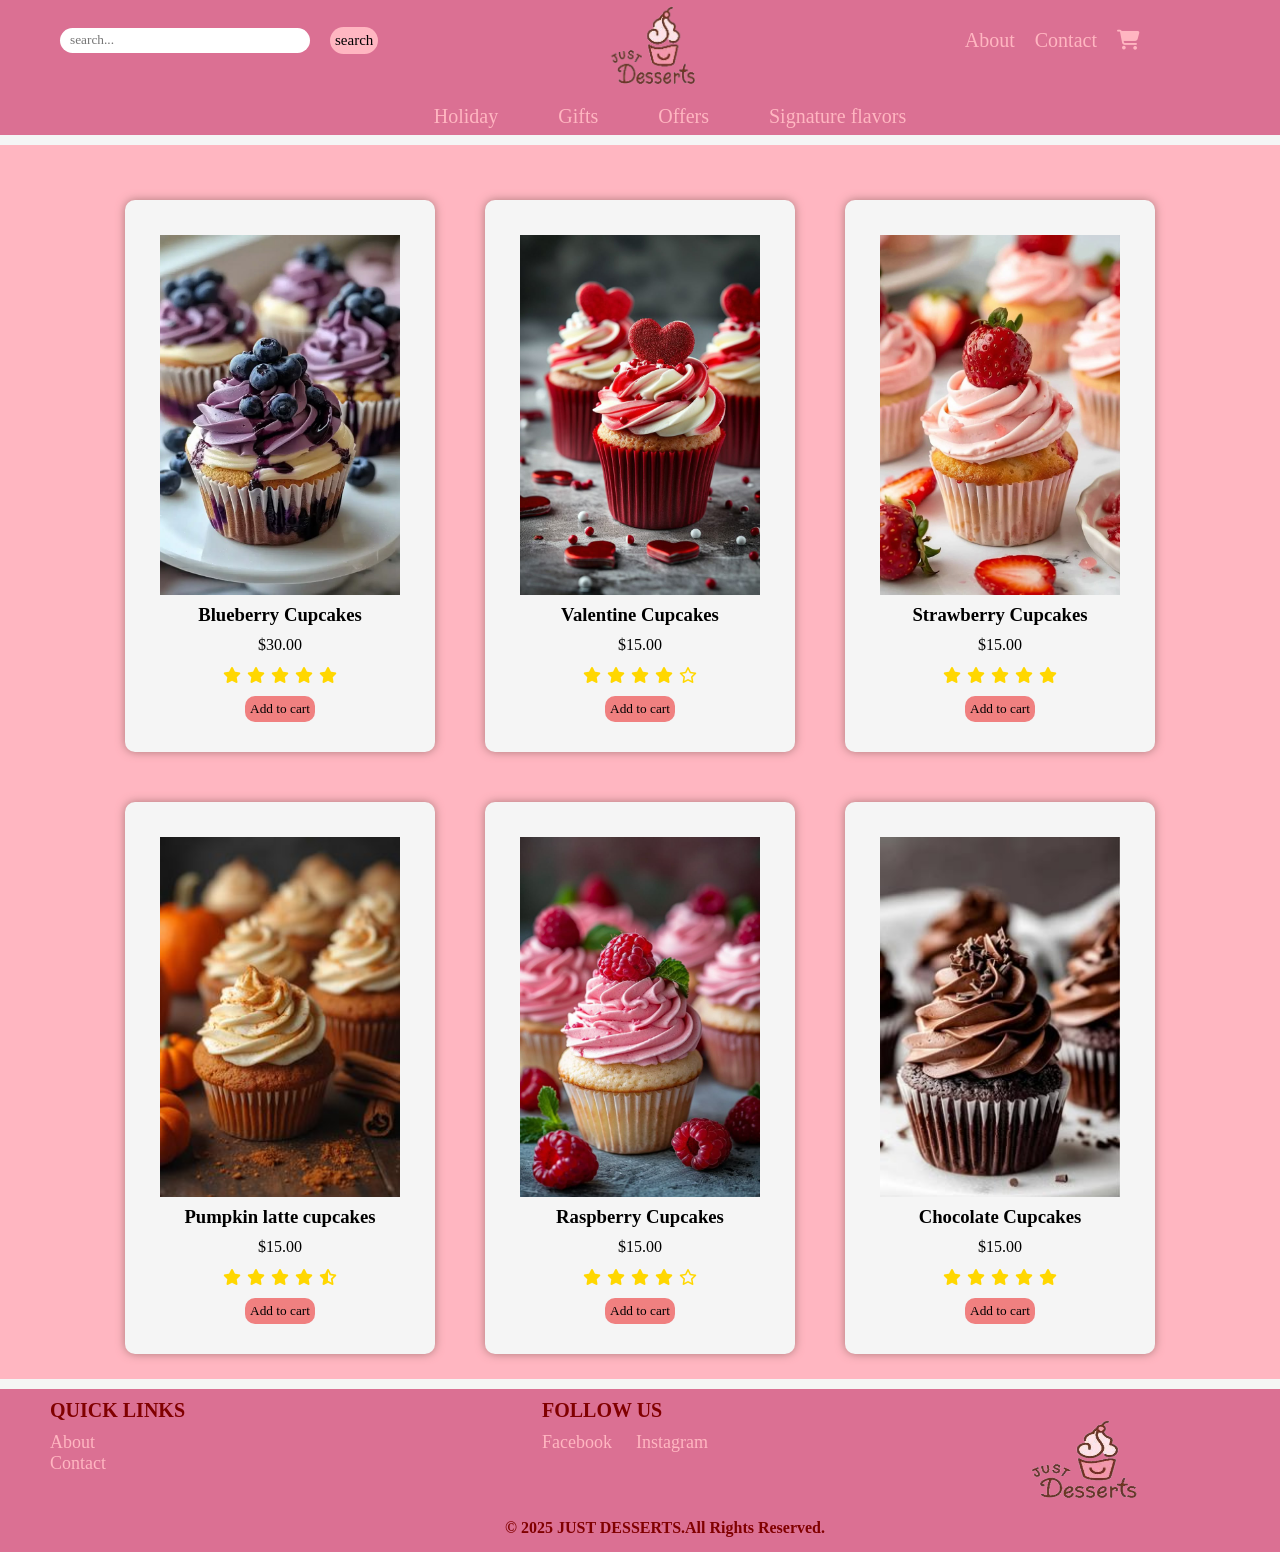
<file: index.html>
<!DOCTYPE html>
<html lang="en">
<head>
    <meta charset="UTF-8">
    <meta name="viewport" content="width=device-width, initial-scale=1.0">
    <title>JUST Desserts</title>
    <link rel="stylesheet" href="css/all.min.css">
    <link rel="stylesheet" href="css/fontawesome.min.css">
    <link rel="stylesheet" href="style.css">
</head>
<body>
    <nav class="topnav">
        <div class="search">
            <input type="text" placeholder="search...">
            <button type="submit">search</button>
        </div>
        <img class="logo" src="img/1742509626564.png">
        <ul class="menu">
        <li><a href="">About</a></li>
        <li><a href="">Contact</a></li>
        <li><a href=""><i class="fa-solid fa-cart-shopping"></i></a></li>
        </ul>
    </nav>
    <nav class="bottomnav">
        <ul class="categories">
            <li><a href="">Holiday</a></li>
            <li><a href="">Gifts</a></li>
            <li><a href="">Offers</a></li>
            <li><a href="">Signature flavors</a></li>
        </ul>
    </nav>
    <div class="one"></div>
    <div class="cupcakes">
        <div class="cupcake">
            <img src="img/White Chocolate Blueberry Cupcakes.jpg" alt="Blueberry cupcake">
            <h3> Blueberry Cupcakes</h3>
            <p>$30.00</p>
            <ul>
                <li><i class="fa-sharp fa-solid fa-star"></i></li>
                <li><i class="fa-sharp fa-solid fa-star"></i></li>
                <li><i class="fa-sharp fa-solid fa-star"></i></li>
                <li><i class="fa-sharp fa-solid fa-star"></i></li>
                <li><i class="fa-sharp fa-solid fa-star"></i></li>
            </ul>
            <button>Add to cart</button>
        </div>
        <div class="cupcake">
            <img src="img/Heartfelt Cupcake Harmony_ Valentine's Sweet Symphony.jpeg">
            <h3>Valentine Cupcakes</h3>
            <p>$15.00</p>
            <ul>
                <li><i class="fa-sharp fa-solid fa-star"></i></li>
                <li><i class="fa-sharp fa-solid fa-star"></i></li>
                <li><i class="fa-sharp fa-solid fa-star"></i></li>
                <li><i class="fa-sharp fa-solid fa-star"></i></li>
                <li><i class="fa-sharp fa-regular fa-star"></i></li>
            </ul>
            <button>Add to cart</button>
        </div>
        <div class="cupcake">
            <img src="img/Fresh Strawberry Cupcakes with Strawberry Buttercream.jpg">
            <h3>Strawberry Cupcakes</h3>
            <p>$15.00</p>
            <ul>
                <li><i class="fa-sharp fa-solid fa-star"></i></li>
                <li><i class="fa-sharp fa-solid fa-star"></i></li>
                <li><i class="fa-sharp fa-solid fa-star"></i></li>
                <li><i class="fa-sharp fa-solid fa-star"></i></li>
                <li><i class="fa-sharp fa-solid fa-star"></i></li>
            </ul>
            <button>Add to cart</button>
        </div>
        <div class="cupcake">
            <img src="img/8176ae749869a039ec9e68f3ed8843e2.jpg">
            <h3>Pumpkin latte cupcakes</h3>
            <p>$15.00</p>
            <ul>
                <li><i class="fa-sharp fa-solid fa-star"></i></li>
                <li><i class="fa-sharp fa-solid fa-star"></i></li>
                <li><i class="fa-sharp fa-solid fa-star"></i></li>
                <li><i class="fa-sharp fa-solid fa-star"></i></li>
                <li><i class="fa-sharp fa-solid fa-star-half-stroke"></i></li>
            </ul>
            <button>Add to cart</button>
        </div>
        <div class="cupcake">
            <img src="img/Кексы с малиновым чизкейком - праздник вкуса!_ 🎉🍰.jpg">
            <h3>Raspberry Cupcakes</h3>
            <p>$15.00</p>
            <ul>
                <li><i class="fa-sharp fa-solid fa-star"></i></li>
                <li><i class="fa-sharp fa-solid fa-star"></i></li>
                <li><i class="fa-sharp fa-solid fa-star"></i></li>
                <li><i class="fa-sharp fa-solid fa-star"></i></li>
                <li><i class="fa-sharp fa-regular fa-star"></i></li>
            </ul>
            <button>Add to cart</button>
        </div>
        <div class="cupcake">
            <img src="img/259f5f81c67001b5e968bc019fe7e2d0.jpg">
            <h3>Chocolate Cupcakes</h3>
            <p>$15.00</p>
            <ul>
                <li><i class="fa-sharp fa-solid fa-star"></i></li>
                <li><i class="fa-sharp fa-solid fa-star"></i></li>
                <li><i class="fa-sharp fa-solid fa-star"></i></li>
                <li><i class="fa-sharp fa-solid fa-star"></i></li>
                <li><i class="fa-sharp fa-solid fa-star"></i></li>
            </ul>
            <button>Add to cart</button>
        </div>
    </div>
     <div class="one"></div>
    <div class="footer">
        <div class="links">
            <h4>QUICK LINKS</h4>
            <ul>       
            <li><a href="">About</a></li> 
             <li><a href="">Contact</a></li>
            </ul>
         </div>
         <div class="media">
            <h4>FOLLOW US</h4>
             <a href="">Facebook</a>
             <a href="">Instagram</a>
         </div>
         <img class="logotwo" src="img/1742509626564.png">
         <p>© 2025 JUST DESSERTS.All Rights Reserved. </p>
    </div>

</body>
</html>
</file>
<file: style.css>
*{margin: 0px;padding: 0px;box-sizing: border-box;font-family:cursive;}
        .topnav{
            width: 100%;height: 25px;background-color: palevioletred;display: flex;justify-content: space-between;align-items: center;padding: 10px;padding-top: 40px;flex-wrap: nowrap;
        }
        .logo{
            height: 120px;width: 120px;justify-content: center;align-items: center;margin-left: 230px;margin-top: 10px;
        }
        .menu{
            width: 100%;display: flex;justify-content: right;list-style: none;margin-right: 110px;flex-wrap: wrap;
        }
        .menu li{
            margin: 0px;
        }
        .menu li a{
            font-size: 20px;color: lightpink;text-decoration: none;padding-right: 20px;
        }
        .menu li a:hover{
            color:maroon;
        }
        .search{
            display: flex;align-items: center;margin-left: 30px;
        }
        .search input{
            border-radius: 50px;border: none;width: 250px;height: 25px;padding: 10px;margin: 20px;
        }
        .search button{
            border-radius: 50px;border: none;padding:5px;font-size: 15px;background-color: lightpink;cursor: pointer;
        }
        .search button:hover{
            background-color:maroon ;
        }
        .bottomnav{
            width: 100%;height: 50px;background-color: palevioletred; padding: 55px;padding-bottom: 30px;overflow: hidden;
        }
        .categories{
            width: 100%;display: flex;justify-content: center;list-style:  none;flex-wrap: nowrap;
        }
        .categories li{
            margin-left: 60px;
        }
        .categories li a{
            font-size: 20px;color: lightpink;text-decoration: none;
        }
        .categories li a:hover{
            color: maroon;
        }
        .cupcakes{
            display: flex;justify-content: center;flex-wrap: wrap;padding-top: 30px;background-color:lightpink ;
        }
        .cupcake{
            border-radius: 10px;padding: 30px;margin: 25px;text-align: center;width: 310px;box-shadow: 0px 0px 10px rgb(173, 122, 122);background-color: whitesmoke;cursor: pointer;
        }
        .cupcake p{
            margin-top: 10px;
        }
        .cupcake img{
            width: 100%;height:auto;border-radius: 5px;padding: 5px;
        }
        .cupcake button{
            background-color: lightcoral;border:none;border-radius: 10px;padding: 5px;cursor: pointer;
        }
        .cupcake button:hover{
            background-color: rgb(214, 111, 111);
        }
        .cupcakes ul{
            list-style: none;display: flex;justify-content: center;align-items: center;padding-top: 10px;padding-bottom: 10px;
        }
        .fa-sharp{
            margin: 3px;color:gold
        }
        .one{
            background-color:whitesmoke;padding: 5px;
        }
        .footer{
            display: flex;flex-wrap: wrap;background-color: palevioletred;padding-top: 10px;padding-left: 50px;
        }
        .links {
            width: 40%;
        }
        .links ul{
            list-style: none;
        }
        .footer h4{
            margin-bottom: 10px;font-size:20px ;color: maroon;
        }
        .links a{
            font-size:18px ;text-decoration: none;margin-bottom: 10px;color: lightpink;cursor: pointer;
        }
        .media a{
            text-decoration: none;margin-right: 20px;font-size: 18px;color: lightpink;cursor: pointer;
        }
        .media a:hover, .links a:hover{
            color:rgb(250, 149, 165);
        }
        .logotwo{
            height: 120px;width: 120px;margin-left: 300px;cursor: pointer;
        }
        .footer p{
            color:maroon;text-align: center;justify-content: center;width: 100%;font-weight: bolder;margin-bottom: 15px;
        }
</file>
